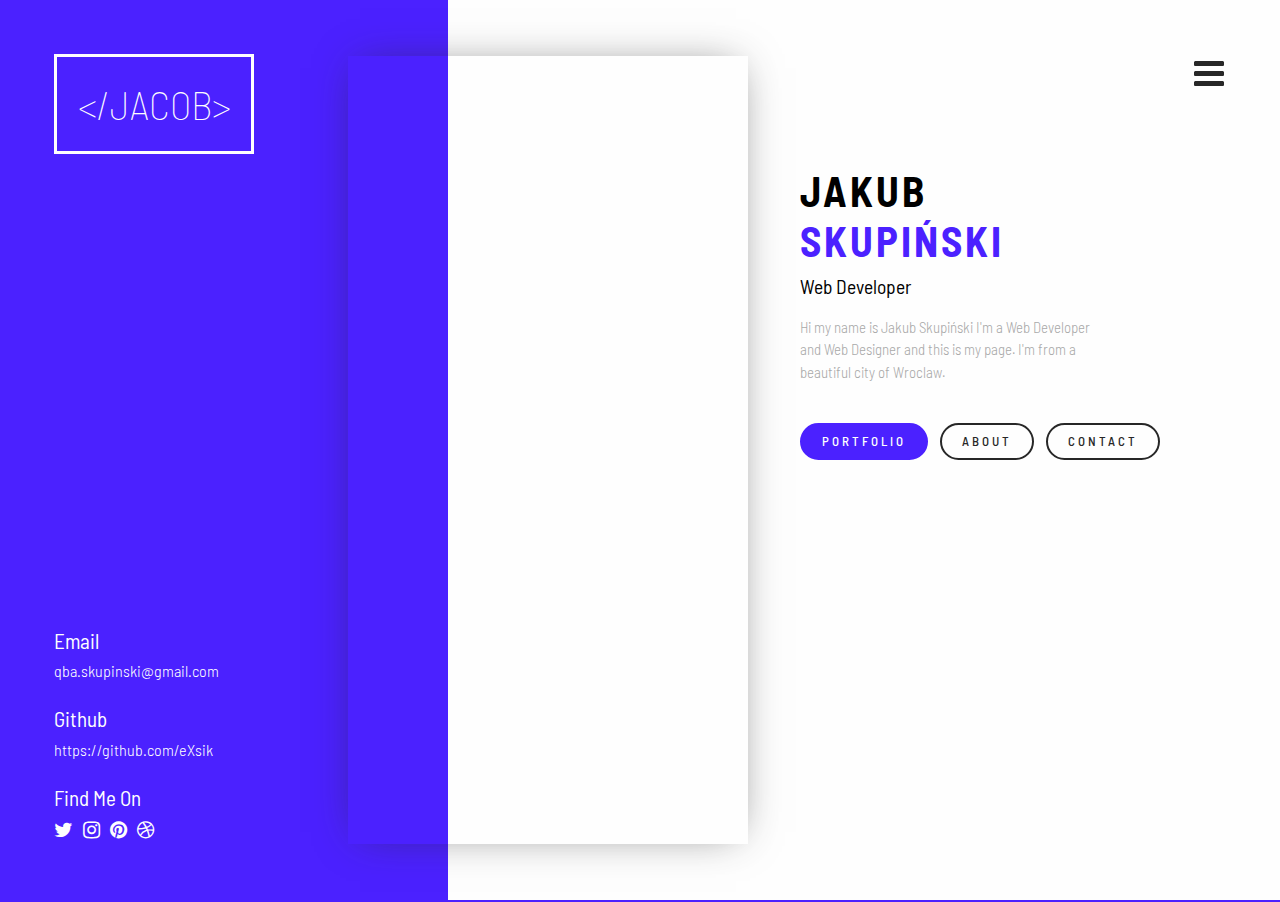
<file: index.html>
<!DOCTYPE html>
<html lang="en">
<head>
    <meta charset="UTF-8">
    <meta name="viewport" content="width=device-width, initial-scale=1.0">
    <meta http-equiv="X-UA-Compatible" content="ie=edge">
    <link href="https://maxcdn.bootstrapcdn.com/font-awesome/4.7.0/css/font-awesome.min.css" rel="stylesheet" integrity="sha384-wvfXpqpZZVQGK6TAh5PVlGOfQNHSoD2xbE+QkPxCAFlNEevoEH3Sl0sibVcOQVnN" crossorigin="anonymous">
    <link href="https://fonts.googleapis.com/css?family=Barlow+Semi+Condensed:100,300,400,500,600,700" rel="stylesheet">
    <link rel="stylesheet" href="css/style.css">

    <title>Jakub Skupiński</title>
</head>
<body class="home">

    <div class="menu-icon"><i class="fa fa-bars" aria-hidden="true"></i></div>
    
    <section id="menu">
        <nav>
            <a href="#">Home</a>
            <a href="./about.html">About</a>
            <a href="./work.html">Portfolio</a>
            <a href="./contact.html">Contact</a>
        </nav>
    </section>

    <section class="info-section">
        <div class="logo">
            <p>&lt;&sol;Jacob&gt;</p>
        </div>
        <div class="info-box">
            <h4>Email</h4>
            <p>qba.skupinski@gmail.com</p>
            <h4>Github</h4>
            <a href="https://github.com/eXsik"><p>https://github.com/eXsik</p></a>
            <h4>Find Me On</h4>
            <div class="icons-section">
                <a href="#"><i class="fa fa-twitter fa-2x" aria-hidden="true"></i></a>
                <a href="#"><i class="fa fa-instagram fa-2x" aria-hidden="true"></i></a>
                <a href="#"><i class="fa fa-pinterest fa-2x" aria-hidden="true"></i></a>
                <a href="#"><i class="fa fa-dribbble fa-2x" aria-hidden="true"></i></a>
            </div>
        </div>
    </section>
    <section class="content-area">

        <div class="image-container">
            <div class="user-img"></div>
        </div>
        <div class="profile-section">
             <div class="profile">
                <h1>
                    Jakub <br>
                    <span>Skupiński</span>
                </h1>
                <h5>Web Developer</h5>
                <p>Hi my name is Jakub Skupiński I'm a Web Developer and Web Designer and this is my page. I'm from a beautiful city of Wroclaw.</p>

                <a href="./work.html" class="btn btn-primary">Portfolio</a>
                <a href="./about.html" class="btn btn-ghost">About</a>
                <a href="./contact.html" class="btn btn-ghost">Contact</a>

            </div>
        </div>
       
    </section>
    <script src="https://code.jquery.com/jquery-3.3.1.min.js"></script>
    <script type="text/javascript" src="./js/script.js"> </script>
    <script type="text/javascript" src="./js/index.js"> </script>
</body>
</html>
</file>
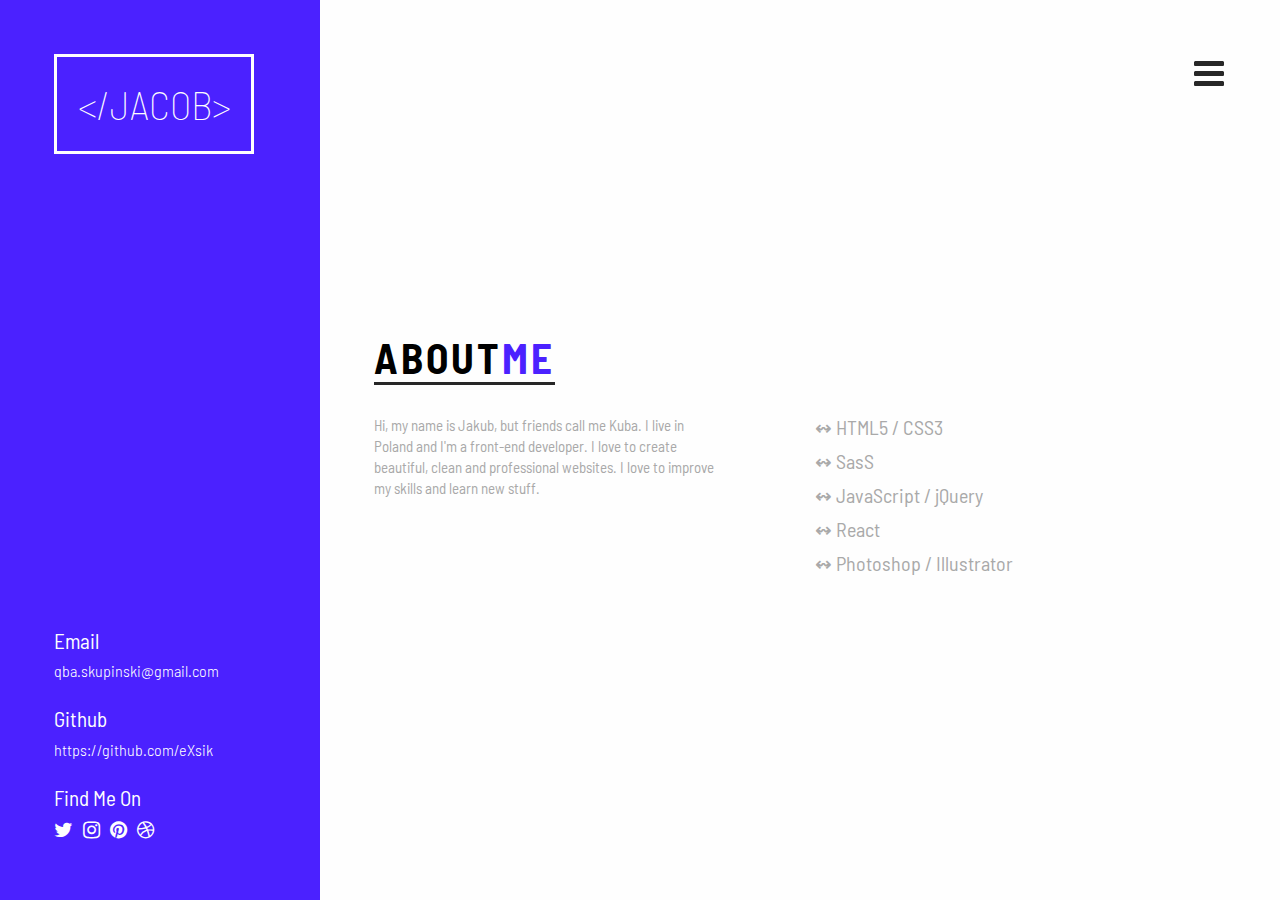
<file: about.html>
<!DOCTYPE html>
<html lang="en">
<head>
    <meta charset="UTF-8">
    <meta name="viewport" content="width=device-width, initial-scale=1.0">
    <meta http-equiv="X-UA-Compatible" content="ie=edge">
    <link href="https://maxcdn.bootstrapcdn.com/font-awesome/4.7.0/css/font-awesome.min.css" rel="stylesheet" integrity="sha384-wvfXpqpZZVQGK6TAh5PVlGOfQNHSoD2xbE+QkPxCAFlNEevoEH3Sl0sibVcOQVnN" crossorigin="anonymous">
    <link href="https://fonts.googleapis.com/css?family=Barlow+Semi+Condensed:100,300,400,500,600,700" rel="stylesheet">
    <link rel="stylesheet" href="css/style.css">

    <title>Jakub Skupiński</title>
</head>
<body class="about">

    <div class="menu-icon"><i class="fa fa-bars" aria-hidden="true"></i></div>
    
    <section id="menu">
        <nav>
            <a href="./index.html">Home</a>
            <a href="#">About</a>
            <a href="./work.html">Portfolio</a>
            <a href="./contact.html">Contact</a>
        </nav>
    </section>

    <section class="info-section">
        <div class="logo">
            <p>&lt;&sol;Jacob&gt;</p>
        </div>
        <div class="info-box">
            <h4>Email</h4>
            <p>qba.skupinski@gmail.com</p>
            <h4>Github</h4>
            <a href="https://github.com/eXsik"><p>https://github.com/eXsik</p></a>
            <h4>Find Me On</h4>
            <div class="icons-section">
                <a href="#"><i class="fa fa-twitter fa-2x" aria-hidden="true"></i></a>
                <a href="#"><i class="fa fa-instagram fa-2x" aria-hidden="true"></i></a>
                <a href="#"><i class="fa fa-pinterest fa-2x" aria-hidden="true"></i></a>
                <a href="#"><i class="fa fa-dribbble fa-2x" aria-hidden="true"></i></a>
            </div>
        </div>
    </section>
    <section class="content-area">

    <div class="profile-section">
        <div class="profile">
            <h1>
                About<span>Me</span>
            </h1>

            <div class="about_me">
                 <p> Hi, my name is Jakub, but friends call me Kuba. I live in Poland and I'm a front-end developer. I love to create beautiful, clean and professional websites. I love to improve my skills and learn new stuff.</p>

                 <ul>
                     <li>&#8621;  HTML5 / CSS3 </li>
                     <li>&#8621;  SasS</li>
                     <li>&#8621;  JavaScript / jQuery</li>
                     <li>&#8621;  React</li>
                     <li>&#8621;  Photoshop / Illustrator </li>
                 </ul>
            </div>

            
        </div>
    </div>


    </section>
    <script src="https://code.jquery.com/jquery-3.3.1.min.js"></script>
    <script type="text/javascript" src="./js/script.js"> </script>
    <script type="text/javascript" src="./js/index.js"> </script>
</body>
</html>
</file>
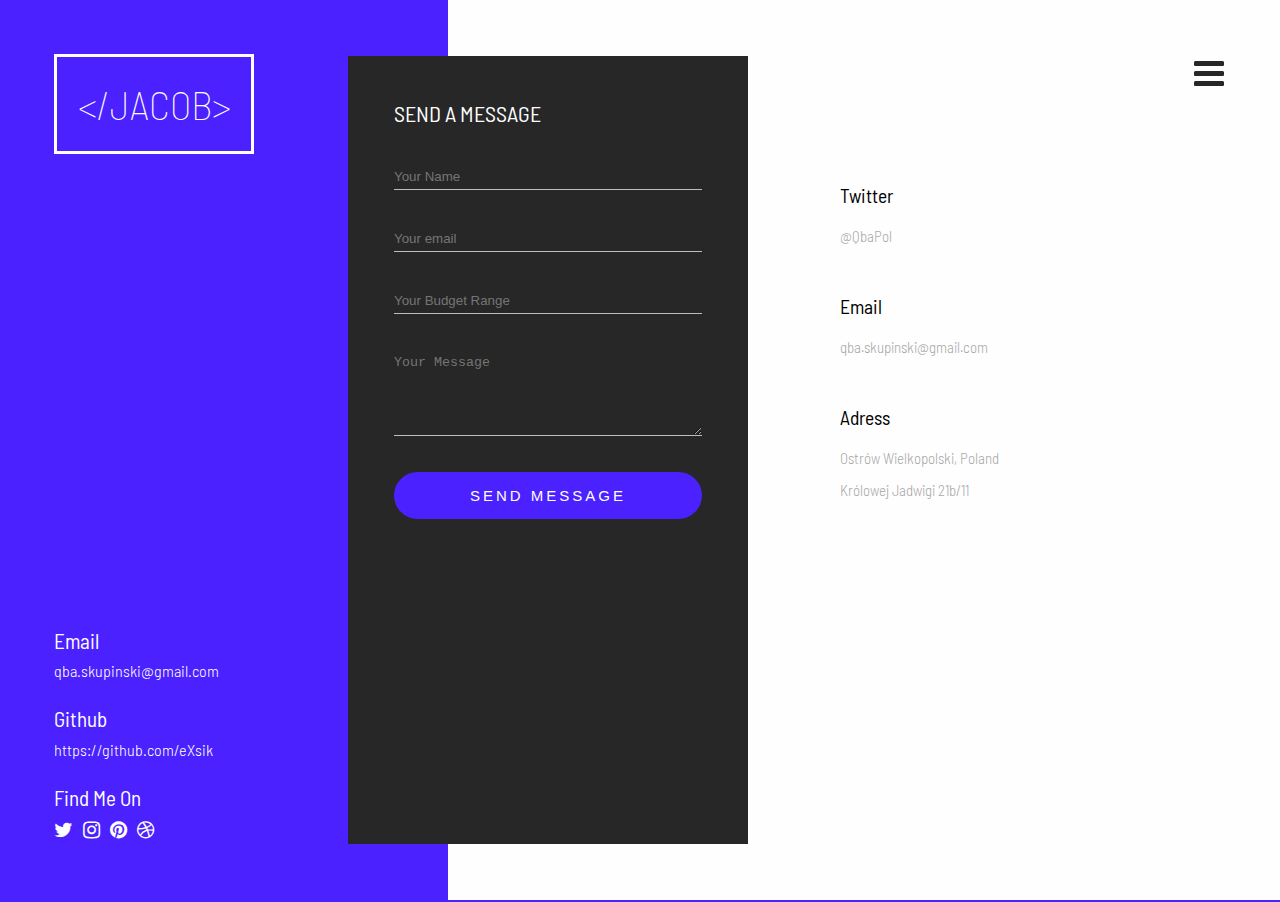
<file: contact.html>
<!DOCTYPE html>
<html lang="en">
<head>
    <meta charset="UTF-8">
    <meta name="viewport" content="width=device-width, initial-scale=1.0">
    <meta http-equiv="X-UA-Compatible" content="ie=edge">
    <link href="https://maxcdn.bootstrapcdn.com/font-awesome/4.7.0/css/font-awesome.min.css" rel="stylesheet" integrity="sha384-wvfXpqpZZVQGK6TAh5PVlGOfQNHSoD2xbE+QkPxCAFlNEevoEH3Sl0sibVcOQVnN" crossorigin="anonymous">
    <link href="https://fonts.googleapis.com/css?family=Barlow+Semi+Condensed:100,300,400,500,600,700" rel="stylesheet">
    <link rel="stylesheet" href="css/style.css">

    <title>Jakub Skupiński</title>
</head>
<body class="contact">

    <div class="menu-icon"><i class="fa fa-bars" aria-hidden="true"></i></div>
    
    <section id="menu">
        <nav>
            <a href="/index.html">Home</a>
            <a href="/about.html">About</a>
            <a href="/work.html">Portfolio</a>
            <a href="#">Contact</a>
        </nav>
    </section>

    <section class="info-section">
        <div class="logo">
            <p>&lt;&sol;Jacob&gt;</p>
        </div>
        <div class="info-box">
            <h4>Email</h4>
            <p>qba.skupinski@gmail.com</p>
            <h4>Github</h4>
            <a href="https://github.com/eXsik"><p>https://github.com/eXsik</p></a>
            <h4>Find Me On</h4>
            <div class="icons-section">
                <a href="#"><i class="fa fa-twitter fa-2x" aria-hidden="true"></i></a>
                <a href="#"><i class="fa fa-instagram fa-2x" aria-hidden="true"></i></a>
                <a href="#"><i class="fa fa-pinterest fa-2x" aria-hidden="true"></i></a>
                <a href="#"><i class="fa fa-dribbble fa-2x" aria-hidden="true"></i></a>
            </div>
        </div>
    </section>
    <section class="content-area">

        <div class="image-container">
            <div class="form-section">
                <form action="/" method="POST">
                    <h4>Send A Message</h4>
                    <input type="text" name="name" required placeholder="Your Name">
                    <input type="email" name="email" required placeholder="Your email">
                    <input type="text" name="budget" placeholder="Your Budget Range">
                    <textarea name="message" id="" rows="5" required placeholder="Your Message"></textarea>

                    <button type="submit">Send Message</button>
                </form>
                
            </div>
        </div>

        <div class="contact-section">
            <div class="profile">
                <div class="contact-box">
                    <h5>Twitter</h5>
                    <p>@QbaPol</p>
                </div>

                <div class="contact-box">
                    <h5>Email</h5>
                    <p>qba.skupinski@gmail.com</p>
                </div>

                <div class="contact-box">
                    <h5>Adress</h5>
                    <p>Ostrów Wielkopolski, Poland</p>
                    <p>Królowej Jadwigi 21b/11</p>
                </div>
            </div>
        </div>
        
       
    </section>
    <script src="https://code.jquery.com/jquery-3.3.1.min.js"></script>
    <script type="text/javascript" src="./js/script.js"> </script>
    <script type="text/javascript" src="./js/index.js"> </script>
</body>
</html>
</file>
<file: css/style.css>
html,body,div,span,applet,object,iframe,h1,h2,h3,h4,h5,h6,p,blockquote,pre,a,abbr,acronym,address,big,cite,code,del,dfn,em,img,ins,kbd,q,s,samp,small,strike,strong,sub,sup,tt,var,b,u,i,center,dl,dt,dd,ol,ul,li,fieldset,form,label,legend,table,caption,tbody,tfoot,thead,tr,th,td,article,aside,canvas,details,embed,figure,figcaption,footer,header,hgroup,menu,nav,output,ruby,section,summary,time,mark,audio,video{margin:0;padding:0;border:0;font-size:100%;font:inherit;vertical-align:baseline}article,aside,details,figcaption,figure,footer,header,hgroup,menu,nav,section{display:block}body{line-height:1}ol,ul{list-style:none}blockquote,q{quotes:none}blockquote:before,blockquote:after,q:before,q:after{content:'';content:none}table{border-collapse:collapse;border-spacing:0}#menu{background:#4b21ff;position:fixed;width:100%;top:0;bottom:0;-webkit-transform:translate3d(-100%, 0, 0);transform:translate3d(-100%, 0, 0);z-index:10;opacity:1;-webkit-transition:all .5s ease-in-out;transition:all .5s ease-in-out;display:-webkit-box;display:-ms-flexbox;display:flex;-webkit-box-pack:center;-ms-flex-pack:center;justify-content:center;-webkit-box-align:center;-ms-flex-align:center;align-items:center}#menu nav{width:40rem;text-align:center}#menu a:link,#menu a:visited{font-size:4rem;padding:1.8rem;display:block;color:#fefefe}#menu a:link:hover,#menu a:visited:hover{color:#272727}.menu-icon .fa{font-size:3.5rem;color:#272727;padding:2rem;position:fixed;right:3.6rem;top:3.6rem;cursor:pointer;z-index:11}.menu-active .menu-icon .fa{color:#fefefe}.menu-active #menu{top:0;bottom:0;-webkit-transform:translate3d(0, 0, 0);transform:translate3d(0, 0, 0)}.btn:link,.btn:visited{display:inline-block;padding:1rem 2rem;border-radius:20px;font-size:1.3rem;text-transform:uppercase;font-weight:500;text-decoration:none;letter-spacing:3px;margin:1rem 1rem 1rem 0;-webkit-transition:all .3s ease-in-out;transition:all .3s ease-in-out}.btn-primary:link,.btn-primary:visited{background-color:#4b21ff;color:#fefefe;border:2px solid #4b21ff}.btn-primary:link:hover,.btn-primary:link:active,.btn-primary:visited:hover,.btn-primary:visited:active{background-color:#2c07c0;border:2px solid #2c07c0}.btn-ghost{border:2px solid #272727;color:#272727;background-color:#fefefe}.btn-ghost:hover{color:#fefefe;background-color:#272727}.home{background:#4b21ff;max-height:100%;max-width:100%}.home .info-section{width:35%;position:absolute;top:0;bottom:0;left:0;padding:5.4rem}@media only screen and (max-width: 58.25em){.home .info-section{width:50%;padding:1rem 1rem}}.home .info-section .logo{border:3px solid #fefefe;height:10rem;width:20rem;font-size:4rem;font-weight:100;color:#fefefe;text-transform:uppercase;display:-webkit-box;display:-ms-flexbox;display:flex;-webkit-box-pack:center;-ms-flex-pack:center;justify-content:center;-webkit-box-align:center;-ms-flex-align:center;align-items:center}@media only screen and (max-width: 58.25em){.home .info-section .logo{height:10rem;width:20rem;font-size:4rem}}.home .info-section .info-box{position:absolute;bottom:6rem;color:#fefefe}.home .info-section .info-box a{text-decoration:none;color:#fefefe}.home .info-section .info-box h4{font-size:2.1rem;margin:1.25rem 0}.home .info-section .info-box p{font-size:1.62rem;font-weight:300;margin:0.36rem 0 2.88rem}.home .info-section .info-box .icons-section a{margin-right:.8rem;-webkit-transition:all .5s ease-in-out;transition:all .5s ease-in-out;text-decoration:none;color:#fefefe}.home .info-section .info-box .icons-section a:hover{color:#272727}.home .content-area{margin-left:35%;width:65%;height:100vh;background:#fefefe}@media only screen and (max-width: 58.25em){.home .content-area{width:50%;margin-left:50%}}.home .content-area .image-container{width:30%;display:inline-block;position:relative;height:100%}@media only screen and (max-width: 75em){.home .content-area .image-container{width:30%}}@media only screen and (max-width: 58.25em){.home .content-area .image-container{display:none}}@media only screen and (max-width: 37.5em){.home .content-area .image-container{display:none}}.home .content-area .image-container .user-img{position:absolute;top:5.6rem;left:-10rem;height:calc(100% - 11.2rem);width:40rem;background:url("https://images.pexels.com/photos/237697/pexels-photo-237697.jpeg?w=1260&h=750&auto=compress&cs=tinysrgb") no-repeat center center;background-size:cover;-webkit-box-shadow:0px 0px 4rem -1.2rem rgba(43,42,43,0.61);box-shadow:0px 0px 4rem -1.2rem rgba(43,42,43,0.61)}@media only screen and (max-width: 58.25em){.home .content-area .image-container .user-img{width:30rem;left:-20rem}}.home .content-area .profile-section{display:inline-block;vertical-align:top;margin-left:10rem;padding:20% 0 0 0}@media only screen and (max-width: 58.25em){.home .content-area .profile-section{margin-left:3rem}}@media only screen and (max-width: 37.5em){.home .content-area .profile-section{margin-left:1rem;margin-top:70%}}.home .content-area .profile-section .profile h1{font-size:4.1rem;font-weight:700;text-transform:uppercase;letter-spacing:3px;line-height:1.2;margin-bottom:1.25rem}.home .content-area .profile-section .profile h1 span{color:#4b21ff}.home .content-area .profile-section .profile h5{font-size:1.95rem;margin-bottom:1.9rem}.home .content-area .profile-section .profile p{color:#a9a9a9;font-weight:300;font-size:1.5rem;max-width:30rem;line-height:1.5;margin-bottom:3rem}.about{background:#4b21ff}.about .info-section{width:25%;position:absolute;top:0;bottom:0;left:0;padding:5.4rem}@media only screen and (max-width: 58.25em){.about .info-section{display:none}}.about .info-section .logo{border:3px solid #fefefe;height:10rem;width:20rem;font-size:4rem;font-weight:100;color:#fefefe;text-transform:uppercase;display:-webkit-box;display:-ms-flexbox;display:flex;-webkit-box-pack:center;-ms-flex-pack:center;justify-content:center;-webkit-box-align:center;-ms-flex-align:center;align-items:center}.about .info-section .info-box{position:absolute;bottom:6rem;color:#fefefe}.about .info-section .info-box a{text-decoration:none;color:#fefefe}.about .info-section .info-box h4{font-size:2.1rem;margin:1.25rem 0}.about .info-section .info-box p{font-size:1.62rem;font-weight:300;margin:0.36rem 0 2.88rem}.about .info-section .info-box .icons-section a{margin-right:.8rem;-webkit-transition:all .5s ease-in-out;transition:all .5s ease-in-out;text-decoration:none;color:#fefefe}.about .info-section .info-box .icons-section a:hover{color:#272727}.about .content-area{margin-left:25%;width:75%;height:100vh;background:#fefefe;padding:5.4rem}@media only screen and (max-width: 58.25em){.about .content-area{width:100%;margin-left:0}}.about .content-area .profile-section .profile{display:-webkit-box;display:-ms-flexbox;display:flex;-webkit-box-pack:center;-ms-flex-pack:center;justify-content:center;-webkit-box-align:start;-ms-flex-align:start;align-items:flex-start;-webkit-box-orient:vertical;-webkit-box-direction:normal;-ms-flex-direction:column;flex-direction:column;height:90vh}@media only screen and (max-width: 58.25em){.about .content-area .profile-section .profile{width:100%}}.about .content-area .profile-section .profile h1{font-size:4.1rem;font-weight:700;text-transform:uppercase;letter-spacing:3px;line-height:1.2;margin-bottom:3rem;border-bottom:3px solid #272727}.about .content-area .profile-section .profile h1 span{color:#4b21ff}.about .content-area .profile-section .profile .about_me{color:#a9a9a9;font-size:1.5rem;line-height:1.2;display:-webkit-box;display:-ms-flexbox;display:flex;-webkit-box-pack:start;-ms-flex-pack:start;justify-content:flex-start}@media only screen and (max-width: 58.25em){.about .content-area .profile-section .profile .about_me{-webkit-box-orient:vertical;-webkit-box-direction:normal;-ms-flex-direction:column;flex-direction:column;width:100%}}.about .content-area .profile-section .profile .about_me p{width:40%;line-height:1.4}@media only screen and (max-width: 58.25em){.about .content-area .profile-section .profile .about_me p{width:90%;line-height:1.5;font-size:2rem}}.about .content-area .profile-section .profile .about_me ul{font-size:2rem;margin-left:10rem;list-style:none}@media only screen and (max-width: 58.25em){.about .content-area .profile-section .profile .about_me ul{margin-top:5rem;margin-left:0}}.about .content-area .profile-section .profile .about_me ul li{margin-bottom:1rem}.work{background:#4b21ff}@media only screen and (max-width: 58.25em){.work{background:#fefefe}}.work .info-section{width:25%;position:fixed;top:0;bottom:0;left:0;padding:5.4rem}@media only screen and (max-width: 58.25em){.work .info-section{display:none}}.work .info-section .logo{border:3px solid #fefefe;height:10rem;width:20rem;font-size:4rem;font-weight:100;color:#fefefe;text-transform:uppercase;display:-webkit-box;display:-ms-flexbox;display:flex;-webkit-box-pack:center;-ms-flex-pack:center;justify-content:center;-webkit-box-align:center;-ms-flex-align:center;align-items:center}.work .info-section .info-box{position:absolute;bottom:6rem;color:#fefefe}.work .info-section .info-box a{text-decoration:none;color:#fefefe}.work .info-section .info-box h4{font-size:2.1rem;margin:1.25rem 0}.work .info-section .info-box p{font-size:1.62rem;font-weight:300;margin:0.36rem 0 2.88rem}.work .info-section .info-box .icons-section a{margin-right:.8rem;-webkit-transition:all .5s ease-in-out;transition:all .5s ease-in-out;text-decoration:none;color:#fefefe}.work .info-section .info-box .icons-section a:hover{color:#272727}.work .content-area{margin-left:25%;width:75%;height:100%;background:#fefefe;padding:5.4rem}@media only screen and (max-width: 58.25em){.work .content-area{width:100%;margin-left:0;height:100%}}.work .content-area .work-section .work-title{margin-bottom:5rem}.work .content-area .work-section .work-title h1{text-transform:uppercase;font-size:3rem;font-weight:700}.work .content-area .work-section .project-section{display:grid;grid-template-columns:1fr 1fr;grid-gap:1rem}@media only screen and (max-width: 58.25em){.work .content-area .work-section .project-section{grid-template-columns:1fr;grid-gap:2rem}}.work .content-area .work-section .project-section .project-box{position:relative;padding:3rem;-webkit-transition:all .5s ease-in-out;transition:all .5s ease-in-out;cursor:pointer;height:30rem}@media only screen and (max-width: 58.25em){.work .content-area .work-section .project-section .project-box{height:50rem}}.work .content-area .work-section .project-section .project-box .grey-bg{background:#efefef;position:absolute;top:0;bottom:0;right:0;left:0;opacity:0;-webkit-transition:all .3 ease-in-out;transition:all .3 ease-in-out;height:100%;overflow:hidden}.work .content-area .work-section .project-section .project-box .grey-bg:hover{opacity:.9}.work .content-area .work-section .project-section .project-box .grey-bg:hover .project-info .project-details{-webkit-transform:translate(0, 0);transform:translate(0, 0);opacity:1}.work .content-area .work-section .project-section .project-box .grey-bg:hover .project-info .project-title{-webkit-transform:translate(0, 0);transform:translate(0, 0);opacity:1}.work .content-area .work-section .project-section .project-box .grey-bg .project-info{position:absolute;bottom:0;padding:5.6rem;width:100%}.work .content-area .work-section .project-section .project-box .grey-bg .project-info .project-details{font-size:1.4rem;text-transform:capitalize;margin-bottom:1.5rem;position:relative;-webkit-transform:translate(-20rem, 0);transform:translate(-20rem, 0);-webkit-transition:all .5s ease-in-out;transition:all .5s ease-in-out;opacity:0}.work .content-area .work-section .project-section .project-box .grey-bg .project-info .project-title{font-size:2.5rem;text-transform:uppercase;font-weight:600;-webkit-transition:all .5s ease-in-out .2s;transition:all .5s ease-in-out .2s;opacity:0;-webkit-transform:translate(-20rem, 0);transform:translate(-20rem, 0)}.work .content-area .work-section .project-section .project-box .grey-bg .project-info .fa{position:absolute;bottom:5.6rem;right:5.6rem;font-size:4rem}.work .content-area .work-section .project-section .project-box--1{background:url("../img/card1.png") no-repeat center;background-size:cover}.work .content-area .work-section .project-section .project-box--2{background:url("../img/card2.png") no-repeat center;background-size:cover}.work .content-area .work-section .project-section .project-box--3{background:url("../img/card3.png") no-repeat left;background-size:cover}.work .content-area .work-section .project-section .project-box--4{background:url("../img/card4.png") no-repeat top center;background-size:cover}.contact{background:#4b21ff}@media only screen and (max-width: 58.25em){.contact{background:#fefefe}}.contact .info-section{width:35%;position:absolute;top:0;bottom:0;left:0;padding:5.4rem}@media only screen and (max-width: 58.25em){.contact .info-section{display:none}}.contact .info-section .logo{border:3px solid #fefefe;height:10rem;width:20rem;font-size:4rem;font-weight:100;color:#fefefe;text-transform:uppercase;display:-webkit-box;display:-ms-flexbox;display:flex;-webkit-box-pack:center;-ms-flex-pack:center;justify-content:center;-webkit-box-align:center;-ms-flex-align:center;align-items:center}.contact .info-section .info-box{position:absolute;bottom:6rem;color:#fefefe}.contact .info-section .info-box a{text-decoration:none;color:#fefefe}.contact .info-section .info-box h4{font-size:2.1rem;margin:1.25rem 0}.contact .info-section .info-box p{font-size:1.62rem;font-weight:300;margin:0.36rem 0 2.88rem}.contact .info-section .info-box .icons-section a{margin-right:.8rem;-webkit-transition:all .5s ease-in-out;transition:all .5s ease-in-out;text-decoration:none;color:#fefefe}.contact .info-section .info-box .icons-section a:hover{color:#272727}.contact .content-area{margin-left:35%;width:65%;height:100vh;background:#fefefe}@media only screen and (max-width: 58.25em){.contact .content-area{width:100%;margin-left:0;height:100%}}.contact .content-area .image-container{width:30%;display:inline-block;position:relative;height:100%}@media only screen and (max-width: 37.5em){.contact .content-area .image-container{width:100%;position:absolute;left:0;top:50%;right:0;margin:0 auto}}.contact .content-area .image-container .form-section{overflow-y:scroll;overflow-x:hidden;position:absolute;top:5.6rem;left:-10rem;height:calc(100% - 11.2rem);width:40rem;background:#272727;color:#a9a9a9;padding:4.6rem}@media only screen and (max-width: 37.5em){.contact .content-area .image-container .form-section{left:7%;right:7%;margin:0 auto}}@media only screen and (max-width: 58.25em){.contact .content-area .image-container .form-section{left:5%;height:auto}}.contact .content-area .image-container .form-section h4{font-size:2.2rem;text-transform:uppercase;color:#fefefe;margin-bottom:4rem}.contact .content-area .image-container .form-section input,.contact .content-area .image-container .form-section textarea{width:100%;background:transparent;border:none;border-bottom:1px solid #bdbdbd;display:block;margin-bottom:3.6rem;color:#bdbdbd;padding:.5rem 0}.contact .content-area .image-container .form-section button[type="submit"]{background-color:#4b21ff;border:none;font-size:1.5rem;text-transform:uppercase;color:#fefefe;letter-spacing:3px;width:100%;border-radius:3rem;padding:1.5rem 3rem;cursor:pointer}.contact .content-area .image-container .form-section::-webkit-scrollbar{display:none}.contact .content-area .contact-section{display:inline-block;vertical-align:top;margin-left:10rem;padding:20% 0 0 0}@media only screen and (max-width: 37.5em){.contact .content-area .contact-section{margin-left:0;padding:4rem 1rem 1rem 1rem}}@media only screen and (max-width: 58.25em){.contact .content-area .contact-section{margin-left:25%}}.contact .content-area .contact-section .contact-box{padding:2rem 4rem}.contact .content-area .contact-section .contact-box h5{font-size:1.95rem;margin-bottom:1.9rem}.contact .content-area .contact-section .contact-box p{color:#a9a9a9;font-weight:300;font-size:1.5rem;max-width:30rem;line-height:1.5;margin-bottom:1rem}*{margin:0;padding:0;-webkit-box-sizing:border-box;box-sizing:border-box}a:visited{color:transparent}html{height:100%;font-size:62.5%;font-family:'Barlow Semi Condensed', sans-serif}@media only screen and (max-width: 75em){html{font-size:56.25%}}@media only screen and (max-width: 58.25em){html{font-size:50%}}@media only screen and (min-width: 112.5em){html{font-size:75%}}
</file>
